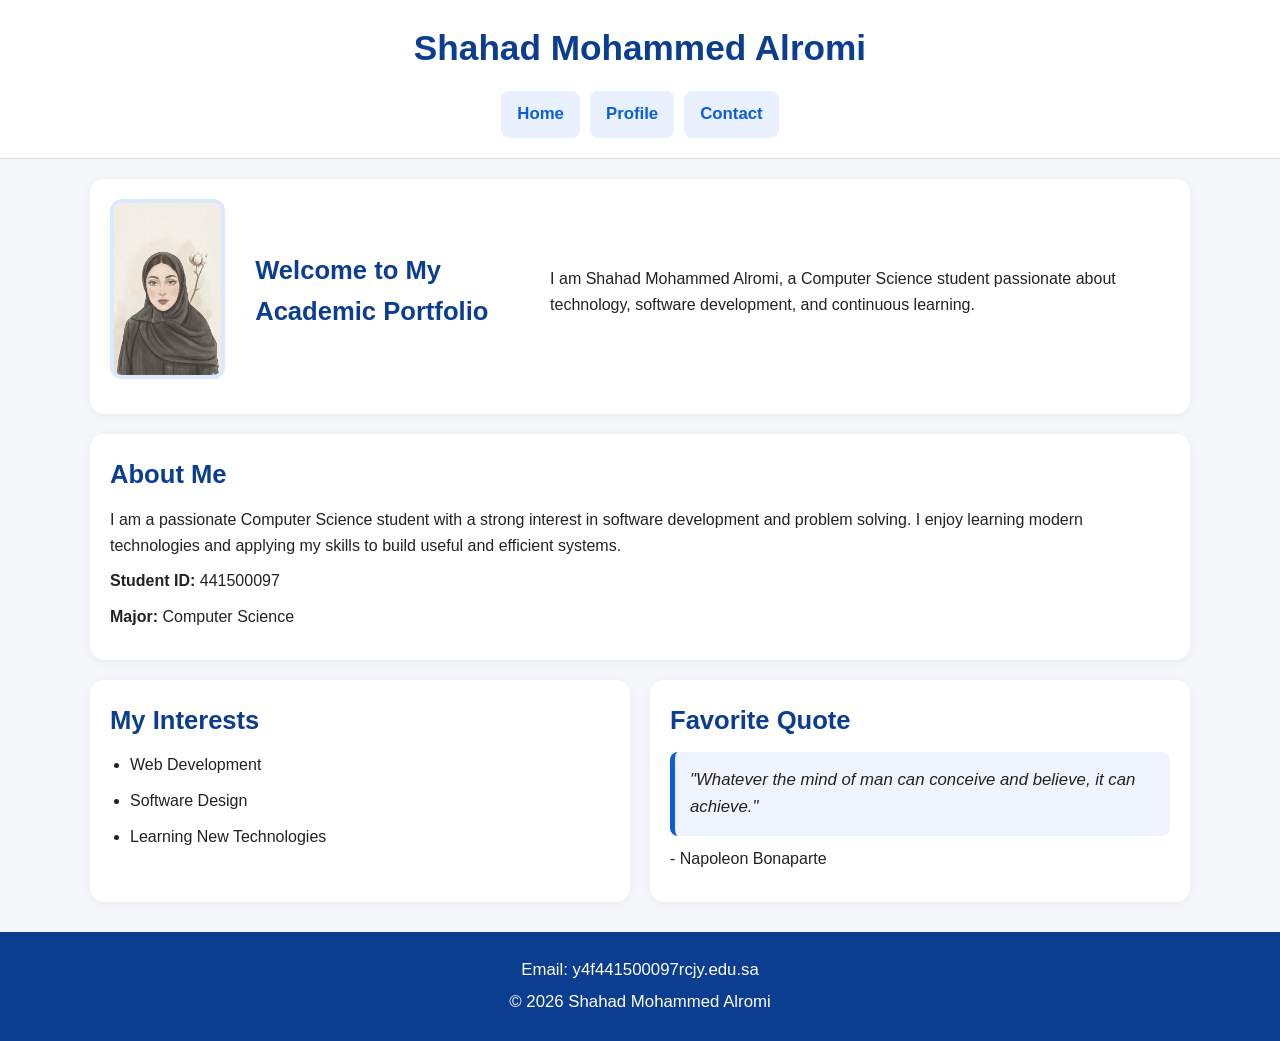
<file: index.html>
<!DOCTYPE html>
<html lang="en">
<head>
  <meta charset="UTF-8">
  <meta name="viewport" content="width=device-width, initial-scale=1.0">
  <title>Shahad Alromi | Home</title>
  <link rel="stylesheet" href="css/style.css">
</head>
<body>

  <header>
    <h1>Shahad Mohammed Alromi</h1>
    <nav>
      <ul>
        <li><a href="index.html">Home</a></li>
        <li><a href="profile.html">Profile</a></li>
        <li><a href="contact.html">Contact</a></li>
      </ul>
    </nav>
  </header>

  <main>
    <section>
      <img src="images/photo_441500097.jpg" alt="Photo of Shahad Mohammed Alromi" width="200">
      <h2>Welcome to My Academic Portfolio</h2>
      <p>I am Shahad Mohammed Alromi, a Computer Science student passionate about technology, software development, and continuous learning.</p>
    </section>

    <section>
      <h2>About Me</h2>
      <p>
        I am a passionate Computer Science student with a strong interest in software development and problem solving.
        I enjoy learning modern technologies and applying my skills to build useful and efficient systems.
      </p>
      <p><strong>Student ID:</strong> 441500097</p>
      <p><strong>Major:</strong> Computer Science</p>
    </section>

    <section>
      <h2>My Interests</h2>
      <ul>
        <li>Web Development</li>
        <li>Software Design</li>
        <li>Learning New Technologies</li>
      </ul>
    </section>

    <section>
      <h2>Favorite Quote</h2>
      <blockquote>
        "Whatever the mind of man can conceive and believe, it can achieve."
      </blockquote>
      <p>- Napoleon Bonaparte</p>
    </section>
  </main>

  <footer>
    <p>Email: y4f441500097rcjy.edu.sa</p>
    <p>&copy; 2026 Shahad Mohammed Alromi</p>
  </footer>

</body>
</html>
</file>
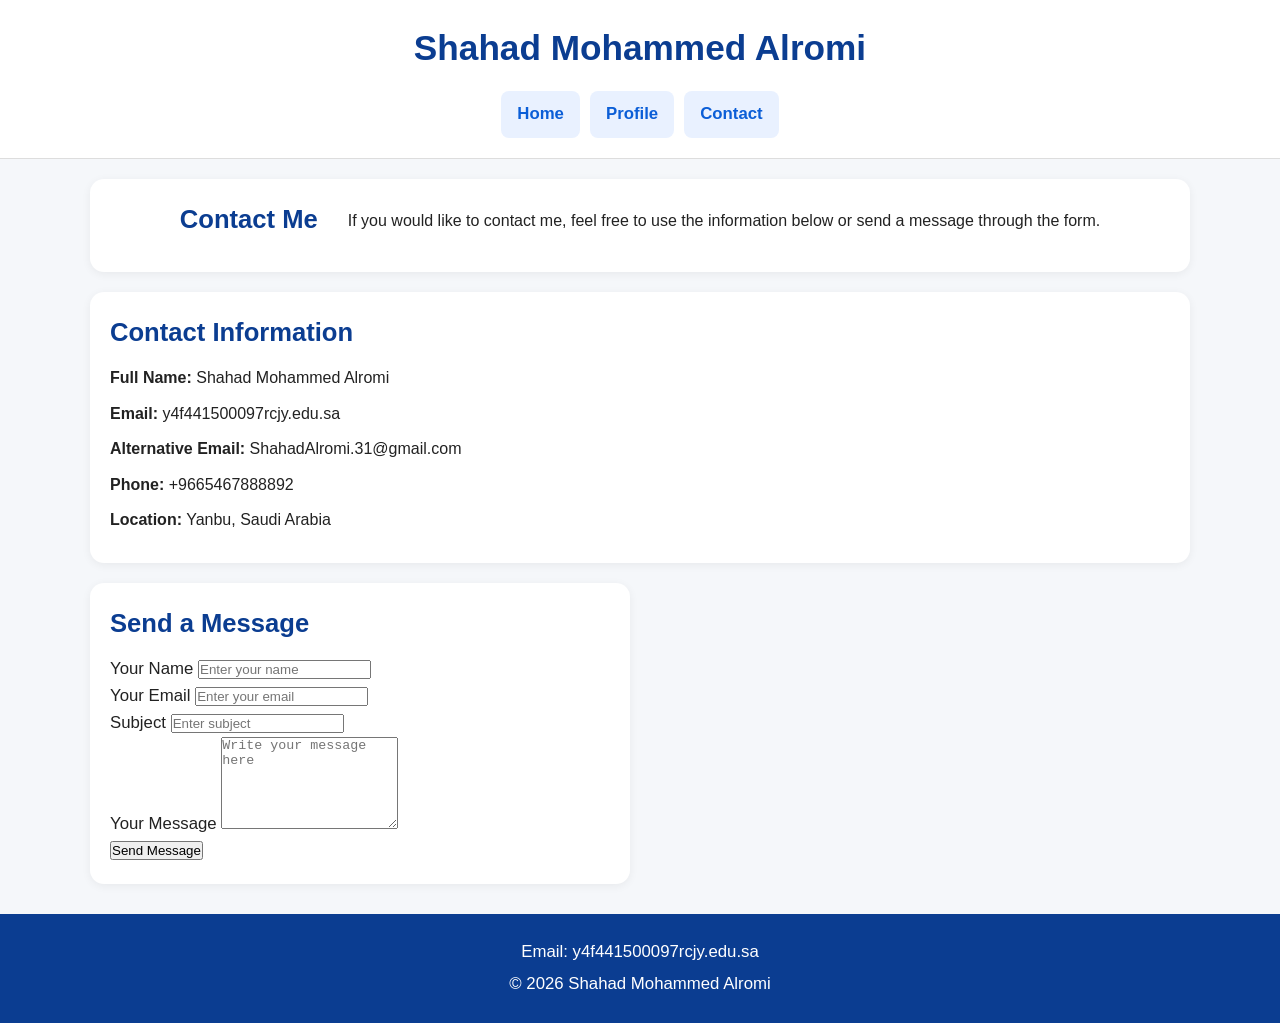
<file: contact.html>
<!DOCTYPE html>
<html lang="en">
<head>
  <meta charset="UTF-8">
  <meta name="viewport" content="width=device-width, initial-scale=1.0">
  <title>Shahad Alromi | Contact</title>
  <link rel="stylesheet" href="css/style.css">
</head>
<body>

  <header>
    <h1>Shahad Mohammed Alromi</h1>
    <nav>
      <ul>
        <li><a href="index.html">Home</a></li>
        <li><a href="profile.html">Profile</a></li>
        <li><a href="contact.html">Contact</a></li>
      </ul>
    </nav>
  </header>

  <main>
    <section>
      <h2>Contact Me</h2>
      <p>If you would like to contact me, feel free to use the information below or send a message through the form.</p>
    </section>

    <section>
      <h2>Contact Information</h2>
      <p><strong>Full Name:</strong> Shahad Mohammed Alromi</p>
      <p><strong>Email:</strong> y4f441500097rcjy.edu.sa</p>
      <p><strong>Alternative Email:</strong> ShahadAlromi.31@gmail.com</p>
      <p><strong>Phone:</strong> +9665467888892</p>
      <p><strong>Location:</strong> Yanbu, Saudi Arabia</p>
    </section>

    <section>
      <h2>Send a Message</h2>
      <form action="#" method="post">
        <div>
          <label for="name">Your Name</label>
          <input type="text" id="name" name="name" placeholder="Enter your name" required>
        </div>

        <div>
          <label for="email">Your Email</label>
          <input type="email" id="email" name="email" placeholder="Enter your email" required>
        </div>

        <div>
          <label for="subject">Subject</label>
          <input type="text" id="subject" name="subject" placeholder="Enter subject">
        </div>

        <div>
          <label for="message">Your Message</label>
          <textarea id="message" name="message" rows="6" placeholder="Write your message here" required></textarea>
        </div>

        <div>
          <button type="submit">Send Message</button>
        </div>
      </form>
    </section>
  </main>

  <footer>
    <p>Email: y4f441500097rcjy.edu.sa</p>
    <p>&copy; 2026 Shahad Mohammed Alromi</p>
  </footer>

</body>
</html>
</file>
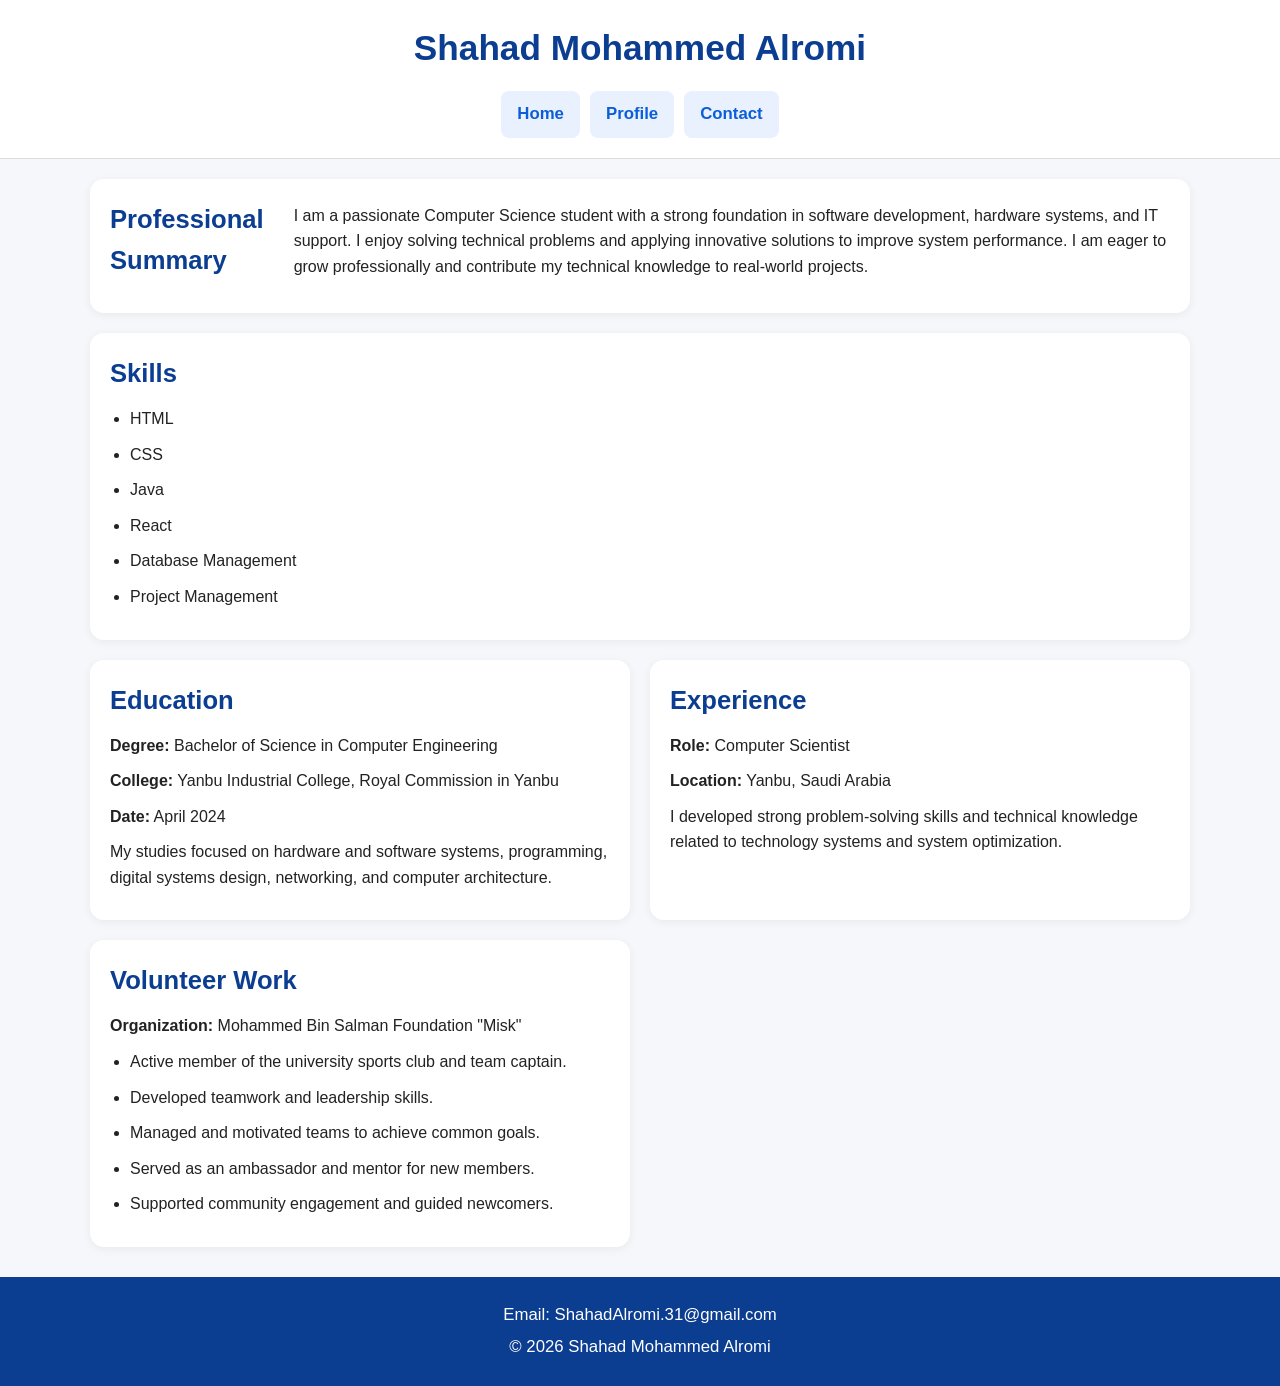
<file: profile.html>
<!DOCTYPE html>
<html lang="en">
<head>
  <meta charset="UTF-8">
  <meta name="viewport" content="width=device-width, initial-scale=1.0">
  <title>Shahad Alromi | Profile</title>
  <link rel="stylesheet" href="css/style.css">
</head>
<body>

  <header>
    <h1>Shahad Mohammed Alromi</h1>
    <nav>
      <ul>
        <li><a href="index.html">Home</a></li>
        <li><a href="profile.html">Profile</a></li>
        <li><a href="contact.html">Contact</a></li>
      </ul>
    </nav>
  </header>

  <main>
    <section>
      <h2>Professional Summary</h2>
      <p>
        I am a passionate Computer Science student with a strong foundation in software development,
        hardware systems, and IT support. I enjoy solving technical problems and applying innovative
        solutions to improve system performance. I am eager to grow professionally and contribute my
        technical knowledge to real-world projects.
      </p>
    </section>

    <section>
      <h2>Skills</h2>
      <ul>
        <li>HTML</li>
        <li>CSS</li>
        <li>Java</li>
        <li>React</li>
        <li>Database Management</li>
        <li>Project Management</li>
      </ul>
    </section>

    <section>
      <h2>Education</h2>
      <p><strong>Degree:</strong> Bachelor of Science in Computer Engineering</p>
      <p><strong>College:</strong> Yanbu Industrial College, Royal Commission in Yanbu</p>
      <p><strong>Date:</strong> April 2024</p>
      <p>
        My studies focused on hardware and software systems, programming, digital systems design,
        networking, and computer architecture.
      </p>
    </section>

    <section>
      <h2>Experience</h2>
      <p><strong>Role:</strong> Computer Scientist</p>
      <p><strong>Location:</strong> Yanbu, Saudi Arabia</p>
      <p>
        I developed strong problem-solving skills and technical knowledge related to technology
        systems and system optimization.
      </p>
    </section>

    <section>
      <h2>Volunteer Work</h2>
      <p><strong>Organization:</strong> Mohammed Bin Salman Foundation "Misk"</p>
      <ul>
        <li>Active member of the university sports club and team captain.</li>
        <li>Developed teamwork and leadership skills.</li>
        <li>Managed and motivated teams to achieve common goals.</li>
        <li>Served as an ambassador and mentor for new members.</li>
        <li>Supported community engagement and guided newcomers.</li>
      </ul>
    </section>
  </main>

  <footer>
    <p>Email: ShahadAlromi.31@gmail.com</p>
    <p>&copy; 2026 Shahad Mohammed Alromi</p>
  </footer>

</body>
</html>
</file>
<file: css/style.css>
* {
  margin: 0;
  padding: 0;
  box-sizing: border-box;
}

html {
  scroll-behavior: smooth;
}

body {
  font-family: Arial, sans-serif;
  line-height: 1.6;
  background-color: #f5f7fa;
  color: #222;
}

img {
  max-width: 100%;
  display: block;
  border-radius: 12px;
}

a {
  text-decoration: none;
  color: #0b5ed7;
}

a:hover {
  color: #084298;
}

a:focus,
button:focus,
input:focus,
textarea:focus {
  outline: 3px solid #ff9800;
  outline-offset: 3px;
}

header {
  background-color: #ffffff;
  border-bottom: 1px solid #ddd;
  padding: 20px;
}

header h1 {
  text-align: center;
  margin-bottom: 15px;
  font-size: 1.8rem;
  color: #0b3d91;
}

nav ul {
  list-style: none;
  display: flex;
  flex-direction: column;
  gap: 10px;
  align-items: center;
}

nav a {
  display: inline-block;
  padding: 10px 16px;
  border-radius: 8px;
  background-color: #e9f1ff;
  font-weight: bold;
}

nav a:hover {
  background-color: #d0e3ff;
}

main {
  width: 90%;
  max-width: 1100px;
  margin: 20px auto;
  display: grid;
  gap: 20px;
}

section {
  background-color: #ffffff;
  padding: 20px;
  border-radius: 14px;
  box-shadow: 0 2px 10px rgba(0, 0, 0, 0.06);
}

section h2 {
  margin-bottom: 12px;
  color: #0b3d91;
  font-size: 1.4rem;
}

section p,
section li {
  font-size: 1rem;
  margin-bottom: 10px;
}

section ul {
  padding-left: 20px;
}

section:first-of-type {
  display: flex;
  flex-direction: column;
  align-items: center;
  text-align: center;
}

section:first-of-type img {
  width: 180px;
  height: 180px;
  object-fit: cover;
  margin-bottom: 15px;
  border: 4px solid #dce8ff;
}

blockquote {
  font-style: italic;
  padding: 15px;
  background-color: #f0f4ff;
  border-left: 5px solid #0b5ed7;
  border-radius: 8px;
  margin-bottom: 10px;
}

footer {
  text-align: center;
  background-color: #0b3d91;
  color: white;
  padding: 20px;
  margin-top: 30px;
}

footer p {
  margin: 5px 0;
}

/* Tablet and larger */
@media (min-width: 768px) {
  nav ul {
    flex-direction: row;
    justify-content: center;
  }

  section:first-of-type {
    flex-direction: row;
    justify-content: center;
    text-align: left;
    gap: 30px;
  }

  main {
    grid-template-columns: 1fr 1fr;
  }

  section:first-of-type,
  section:nth-of-type(2) {
    grid-column: 1 / -1;
  }
}

/* Large screens */
@media (min-width: 1024px) {
  header h1 {
    font-size: 2.2rem;
  }

  section h2 {
    font-size: 1.6rem;
  }

  body {
    font-size: 1.05rem;
  }
}
</file>
